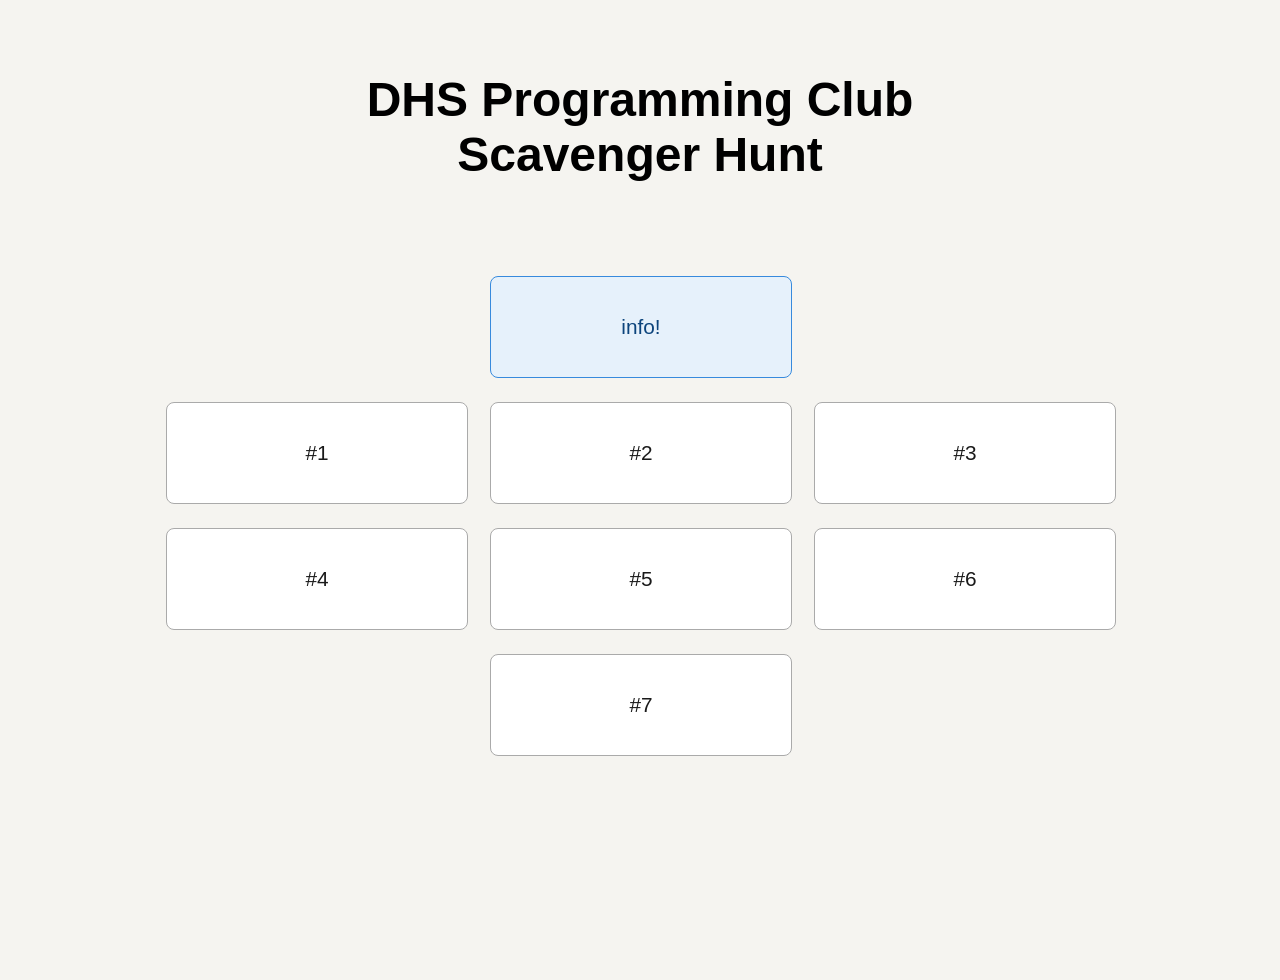
<file: index.html>
<!DOCTYPE html>
<html lang="en">
<head>
  <meta charset="UTF-8" />
  <meta name="viewport" content="width=device-width, initial-scale=1.0" />
  <link rel="stylesheet" href="styles.css">
  <title>DHS Scavenger Hunt</title>
</head>
    <body>
        <div class="header">
            <h1>DHS Programming Club<br>Scavenger Hunt</h1>
        </div>

        <div class="grid">
            <div class="spacer"></div>
            <a href="info.html" class="btn info">info!</a>
            <div class="spacer"></div>
            <a href="puzzles/puzzle1.html" class="btn" data-puzzle="1">#1</a>
            <a href="puzzles/puzzle2.html" class="btn" data-puzzle="2">#2</a>
            <a href="puzzles/puzzle3.html" class="btn" data-puzzle="3">#3</a>
            <a href="puzzles/puzzle4.html" class="btn" data-puzzle="4">#4</a>
            <a href="puzzles/puzzle5.html" class="btn" data-puzzle="5">#5</a>
            <a href="puzzles/puzzle6.html" class="btn" data-puzzle="6">#6</a>
            <div class="spacer"></div>
            <a href="puzzles/puzzle7.html" class="btn" data-puzzle="7">#7</a>
        </div>

        <a href="submit.html" class="btn submit-final" id="final-submit" style="display:none">
            Submit !!
        </a>

        <script src="scripts.js"></script>
    </body>
</html>
</file>
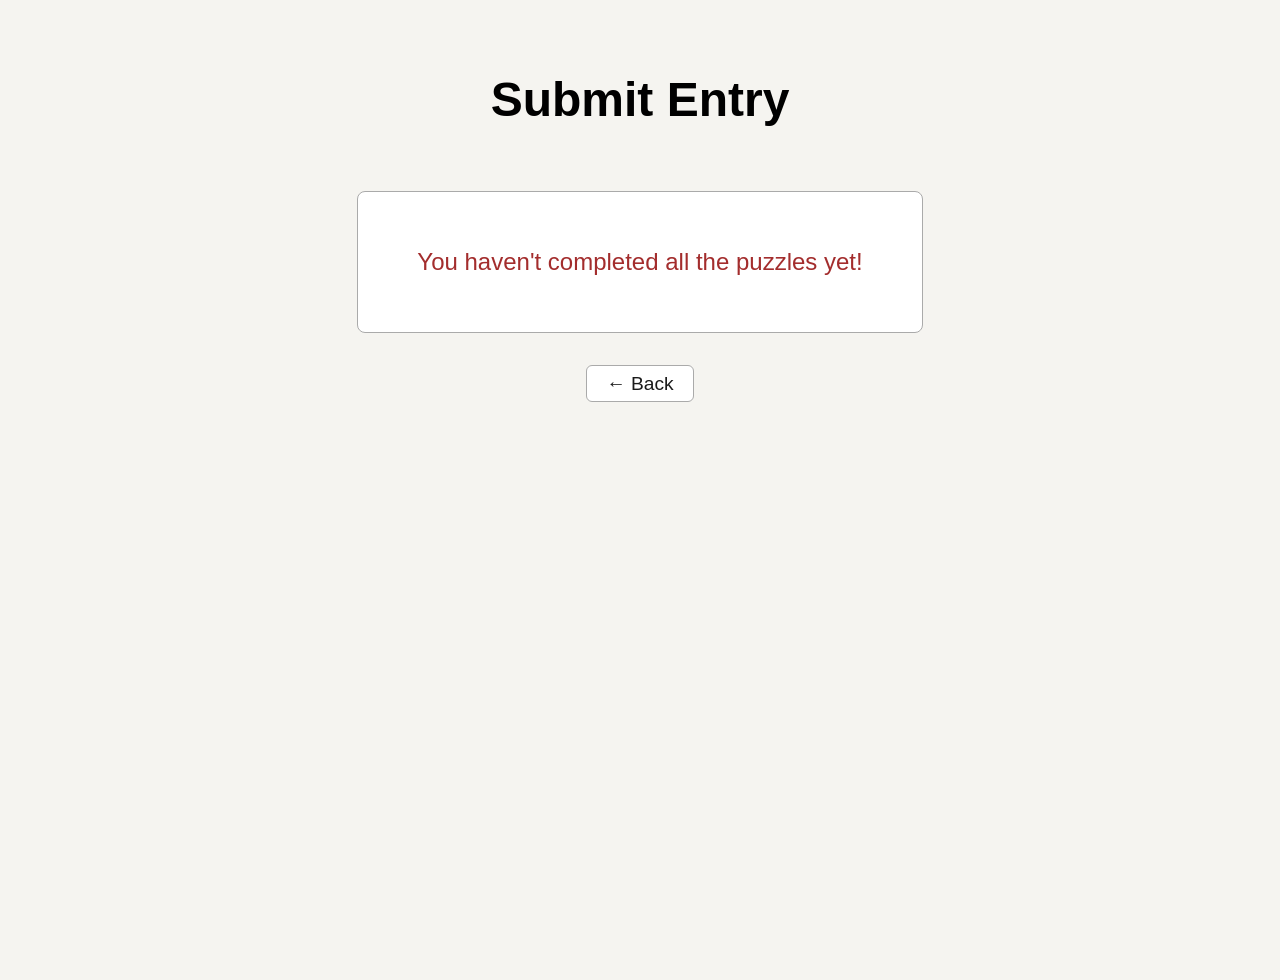
<file: submit.html>
<!DOCTYPE html>
<html lang="en">
    <head>
    <meta charset="UTF-8" />
    <meta name="viewport" content="width=device-width, initial-scale=1.0" />
    <link rel="stylesheet" href="styles.css">
    <title>Submit</title>
    </head>
    <body>
        <div class="header">
            <h1>Submit Entry</h1>
        </div>

        <div class="blocked" id="blocked" style="display:none">
            <p>You haven't completed all the puzzles yet!</p>
        </div>

        <div class="submit-box" id="submit-section" style="display:none">
            <p>Congratulations on completing all puzzles!</p>
            <label>
                Full Name
                <input type="text" id="name-input" autocomplete="off" />
            </label>
            
            <p class="name-error" id="name-error"></p>

            <button class="submit-btn" id="generate-btn">Generate My Unique Submission ID</button>

            <div class="code-section" id="code-section" style="display:none">
                <p>Your unique submission ID. Copy this exactly into the form:</p>
                <div class="code-display" id="submission-code"></div>
                <div style="text-align: center;">
                    <a class="form-link" href="https://forms.gle/e9nKQbiEd86HH6FQ7" target="_blank">
                        Open Submission Form
                    </a>
                </div>
            </div>
        </div>

    <a href="index.html" class="back-btn">← Back</a>

    <script src="scripts.js"></script>
    </body>
</html>
</file>
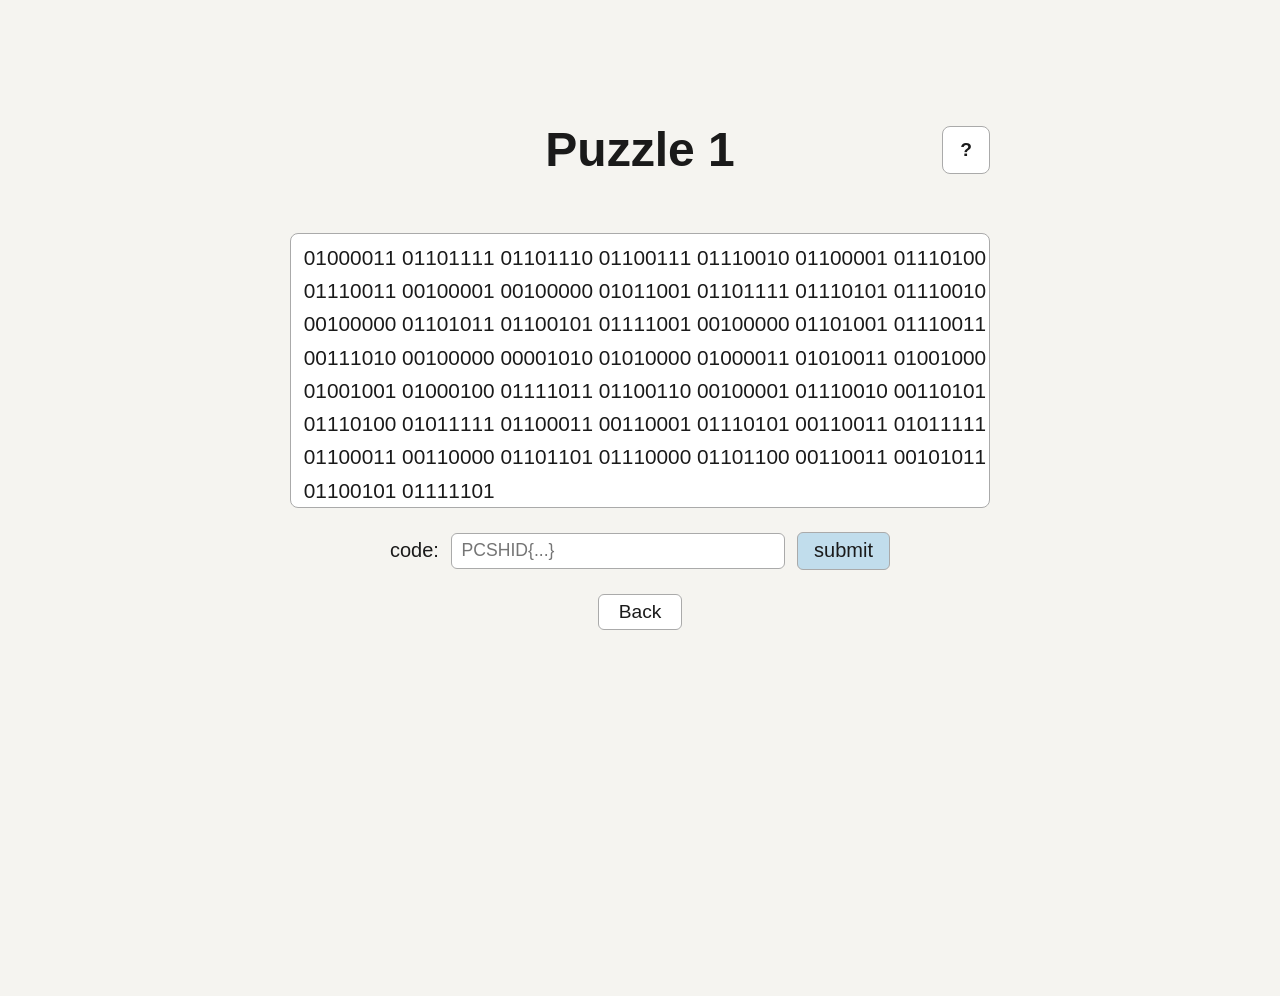
<file: puzzles/puzzle1.html>
<!DOCTYPE html>
<html lang="en">
<head>
  <meta charset="UTF-8" />
  <meta name="viewport" content="width=device-width, initial-scale=1.0" />
  <link rel="stylesheet" href="puzzles-style.css">
  <title>Puzzle 1</title>
</head>
<body>
    <script>
        const PUZZLE_NUMBER = 1;
        const ANSWER_HASH = "aff07e568d04b2ca73ef235969aaef3d8f700468ac183413a9c6a33660312ed0";
        const ENCRYPTED_CLUE = "UPwh5gELWX1GJm3GWw39BLAnHCe5KVZzu6LAHP5b3rHei9r7LFAug/4JY1QhrtaVu50/UKFFY6GO3JZf/fsmRr7RePusDTWRcEnBCeUSJdNjT/gaNTPH6NV40+5hi6em";
    </script>

    <div class="header">
        <h1>Puzzle 1</h1>
        <button class="hint-btn" onclick="openOverlay('hint-overlay')">?</button>
    </div>

    <div class="puzzle-box">
        01000011 01101111 01101110 01100111 01110010 01100001 01110100 01110011 00100001 00100000 01011001 01101111 01110101 01110010 00100000 01101011 01100101 01111001 00100000 01101001 01110011 00111010 00100000 00001010 01010000 01000011 01010011 01001000 01001001 01000100 01111011 01100110 00100001 01110010 00110101 01110100 01011111 01100011 00110001 01110101 00110011 01011111 01100011 00110000 01101101 01110000 01101100 00110011 00101011 01100101 01111101
    </div>

    <div class="code-row">
        <label for="code-input">code:</label>
        <input type="text" id="code-input" placeholder="PCSHID{...}" autocomplete="off" />
        <button class="submit-btn" onclick="checkAnswer()">submit</button>
    </div>

    <a href="../index.html" class="back-btn">Back</a>

    <div class="overlay" id="hint-overlay">
        <div class="overlay-card">
        <button class="close-btn" onclick="closeOverlay('hint-overlay')">&#x2715;</button>
        <h2>Hints</h2>
        <p>Is there a website where you could convert those zeroes and ones into plain text?</p>
        </div>
    </div>

    <div class="overlay" id="submit-overlay">
        <div class="overlay-card">
        <button class="close-btn" onclick="closeOverlay('submit-overlay')">&#x2715;</button>
        <h2>Result</h2>
        <p id="result-msg"></p>
        </div>
    </div>

    <script src="puzzle-scripts.js"></script>

</body>
</html>
</file>
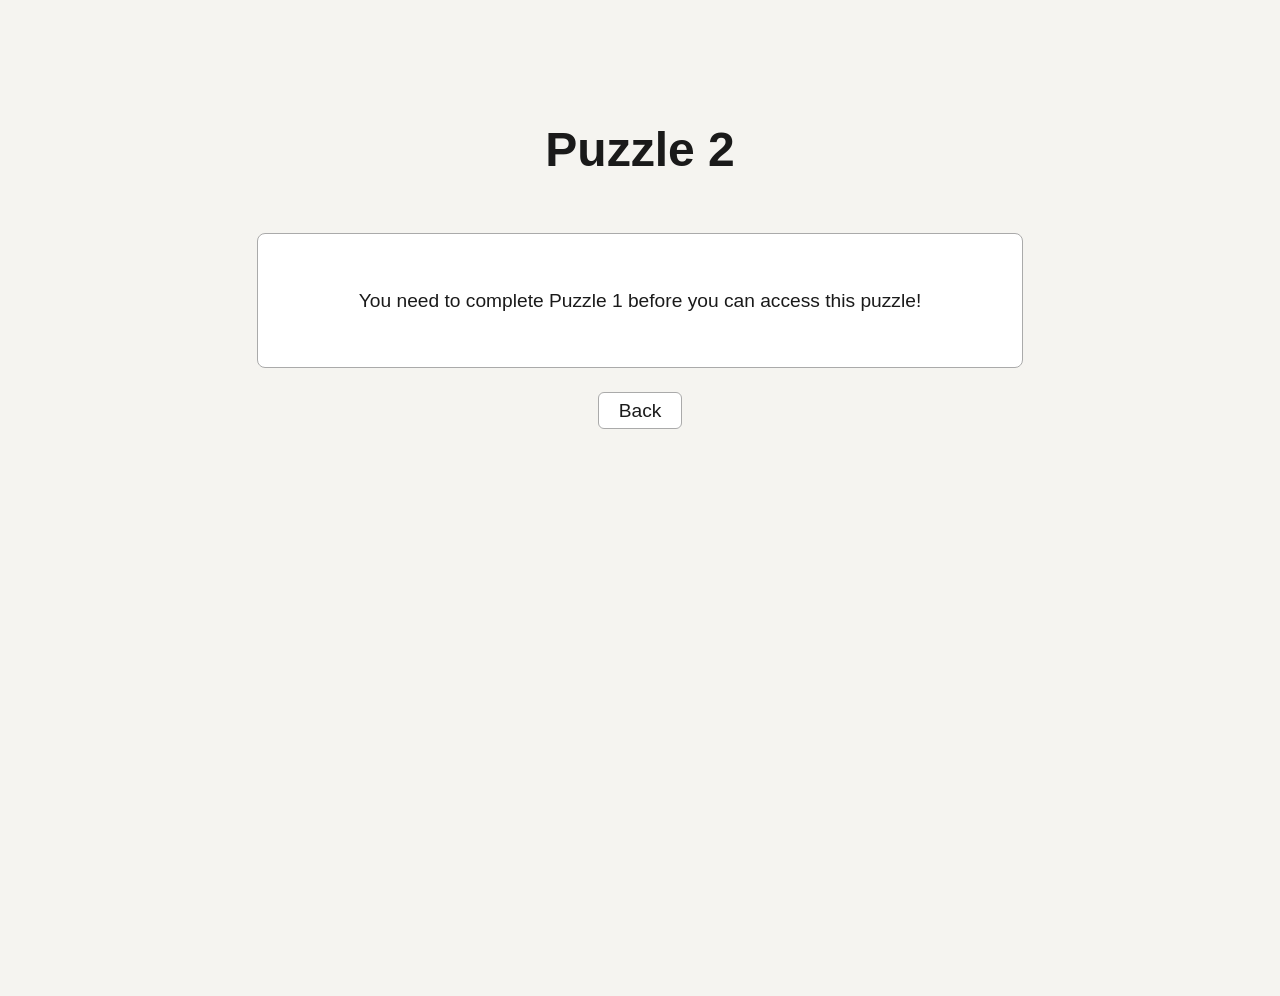
<file: puzzles/puzzle2.html>
<!DOCTYPE html>
<html lang="en">
<head>
  <meta charset="UTF-8" />
  <meta name="viewport" content="width=device-width, initial-scale=1.0" />
  <link rel="stylesheet" href="puzzles-style.css">
  <title>Puzzle 2</title>
</head>
<body>
  <script>
    const PUZZLE_NUMBER = 2;
    const ANSWER_HASH = "530a0c644da169bc8f5186f33b481a92e540402f044226dbf79fa93417a905ed";
    const ENCRYPTED_CLUE = "yePuua5TrTBHOAUQUKhVoxmvwUaGE2SPLhHDkZ8ldYa1s3NFZWHx0ITjv0bPAM+/MOK26bal5sWaQaQGwLa7M+3L6LqO7wjGCUoWdjkxe5s=";
    const KEY_HASH = "bed7ef56035a9e4e09f1d773c3b0c2026b2f0088c8decad8a22cb53a3576ff15";
  </script>

  <div class="header">
    <h1>Puzzle 2</h1>
    <button class="hint-btn" id="hint-button" onclick="openOverlay('hint-overlay')" style="display:none">?</button>
  </div>

  <div class="gate" id="not-complete-gate">
    <p>You need to complete Puzzle 1 before you can access this puzzle!</p>
  </div>

  <div class="gate" id="key-gate">
    <p>Enter the key from Puzzle 1 to unlock this puzzle.</p>
    <div class="gate-row">
      <input type="text" id="key-input" placeholder="enter key..." autocomplete="off" />
      <button class="submit-btn" onclick="checkKey()">unlock</button>
    </div>
    <p class="gate-error" id="key-error"></p>
  </div>

  <div class="puzzle-content">
      <div class="puzzle-box">
        I wish I could turn this into letters somehow.<br><br>
        <strong>5043534849447B315F6C75765F624073335F31367D</strong>
      </div>
      <div class="code-row" style="margin-top: 1.5rem;">
        <label for="code-input">code:</label>
        <input type="text" id="code-input" placeholder="PCSHID{...}" autocomplete="off" />
        <button class="submit-btn" onclick="checkAnswer()">submit</button>
      </div>
  </div>

  <a href="../index.html" class="back-btn">Back</a>

  <div class="overlay" id="hint-overlay">
    <div class="overlay-card">
      <button class="close-btn" onclick="closeOverlay('hint-overlay')">&#x2715;</button>
      <h2>Hints</h2>
      <p>I wonder what Base 16 is... maybe there's a converter online?</p>
    </div>
  </div>

  <div class="overlay" id="submit-overlay">
    <div class="overlay-card">
      <button class="close-btn" onclick="closeOverlay('submit-overlay')">&#x2715;</button>
      <h2>Result</h2>
      <p id="result-msg"></p>
    </div>
  </div>

  <script src="puzzle-scripts.js"></script>
</body>
</html>
</file>
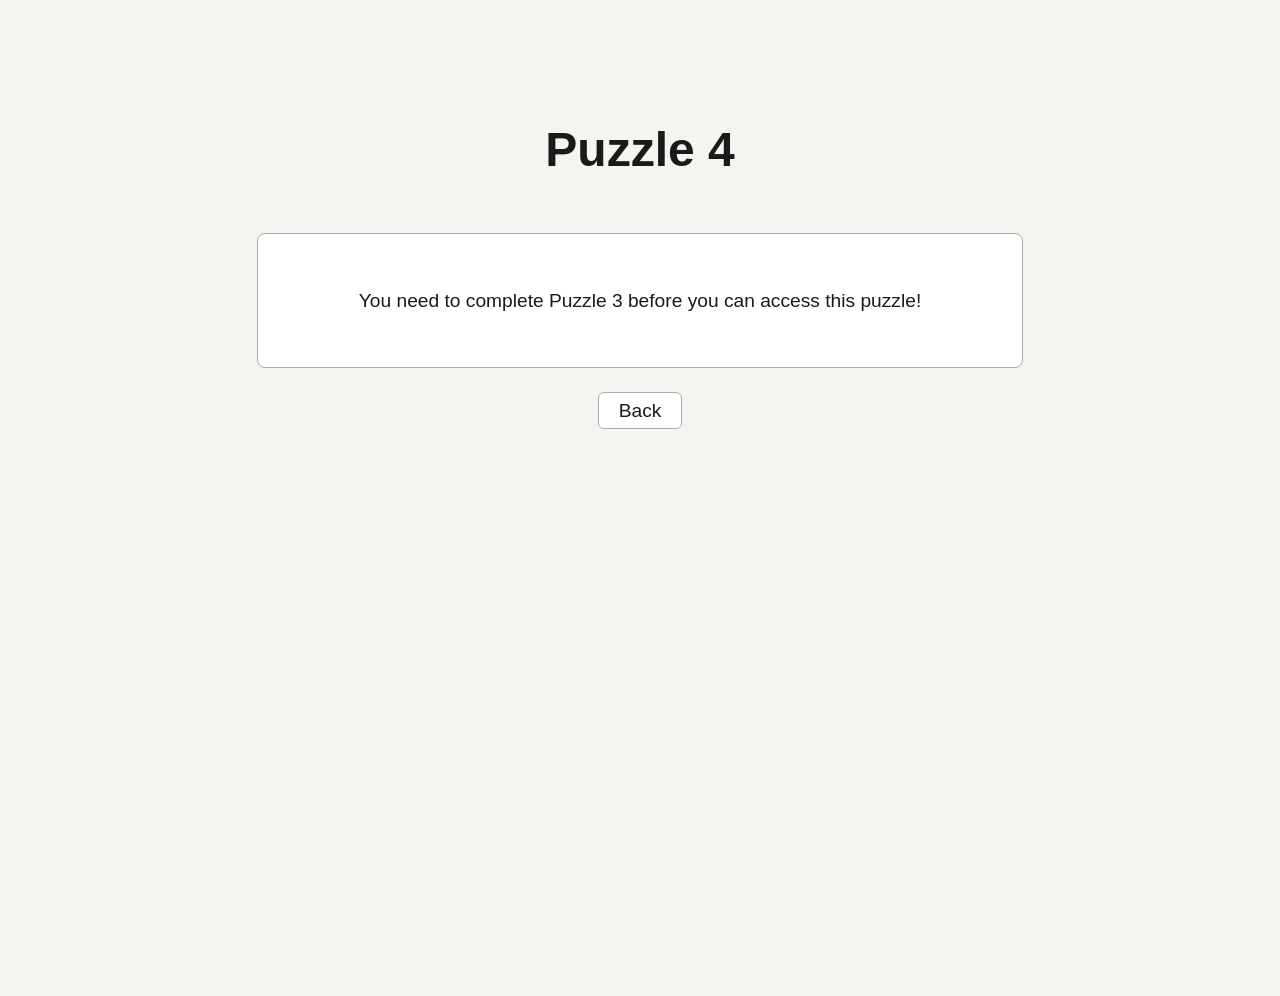
<file: puzzles/puzzle4.html>
<!DOCTYPE html>
<html lang="en">
<head>
  <meta charset="UTF-8" />
  <meta name="viewport" content="width=device-width, initial-scale=1.0" />
  <link rel="stylesheet" href="puzzles-style.css">
  <title>Puzzle 4</title>
</head>
<body>
  <script>
    const PUZZLE_NUMBER = 4;
    const ANSWER_HASH = "f13e7dbf5690decdacec17c7fc6353df7d523fafe13241633554d75e72f8838e";
    const ENCRYPTED_CLUE = "mI1V0AS61Bo0OnV1euaMctSTEuy7xR2pcYvRA1mJKTWv8a5EzGvJF5ZDEjYeU+VI2751vJa9exvO284OBdjGXxpcPG1lUFg8GShehsVJUYM=";
    const KEY_HASH = "c3e2d78f3ff335724b4029f06505b511e4f8f01e258828de29849b36b40b55d0";
  </script>

  <div class="header">
    <h1>Puzzle 4</h1>
    <button class="hint-btn" id="hint-button" onclick="openOverlay('hint-overlay')" style="display:none">?</button>
  </div>

  <div class="gate" id="not-complete-gate">
    <p>You need to complete Puzzle 3 before you can access this puzzle!</p>
  </div>

  <div class="gate" id="key-gate">
    <p>Enter the key from Puzzle 3 to unlock this puzzle.</p>
    <div class="gate-row">
      <input type="text" id="key-input" placeholder="enter key..." autocomplete="off" />
      <button class="submit-btn" onclick="checkKey()">unlock</button>
    </div>
    <p class="gate-error" id="key-error"></p>
  </div>

  <div class="puzzle-content">
      <div class="puzzle-box">
        How do you like your eggs in the morning?<br><br>
        <strong style="font-size:1.3em; letter-spacing:0.1em;">vebstnsaeieierdl</strong>
      </div>
      <div class="code-row" style="margin-top: 1.5rem;">
        <label for="code-input">code:</label>
        <input type="text" id="code-input" placeholder="PCSHID{...}" autocomplete="off" />
        <button class="submit-btn" onclick="checkAnswer()">submit</button>
      </div>
  </div>

  <a href="../index.html" class="back-btn">Back</a>

  <div class="overlay" id="hint-overlay">
    <div class="overlay-card">
      <button class="close-btn" onclick="closeOverlay('hint-overlay')">&#x2715;</button>
      <h2>Hints</h2>
      <p>I'm very particular about my eggs. I like them scrambled.</p>
    </div>
  </div>

  <div class="overlay" id="submit-overlay">
    <div class="overlay-card">
      <button class="close-btn" onclick="closeOverlay('submit-overlay')">&#x2715;</button>
      <h2>Result</h2>
      <p id="result-msg"></p>
    </div>
  </div>

  <script src="puzzle-scripts.js"></script>
</body>
</html>
</file>
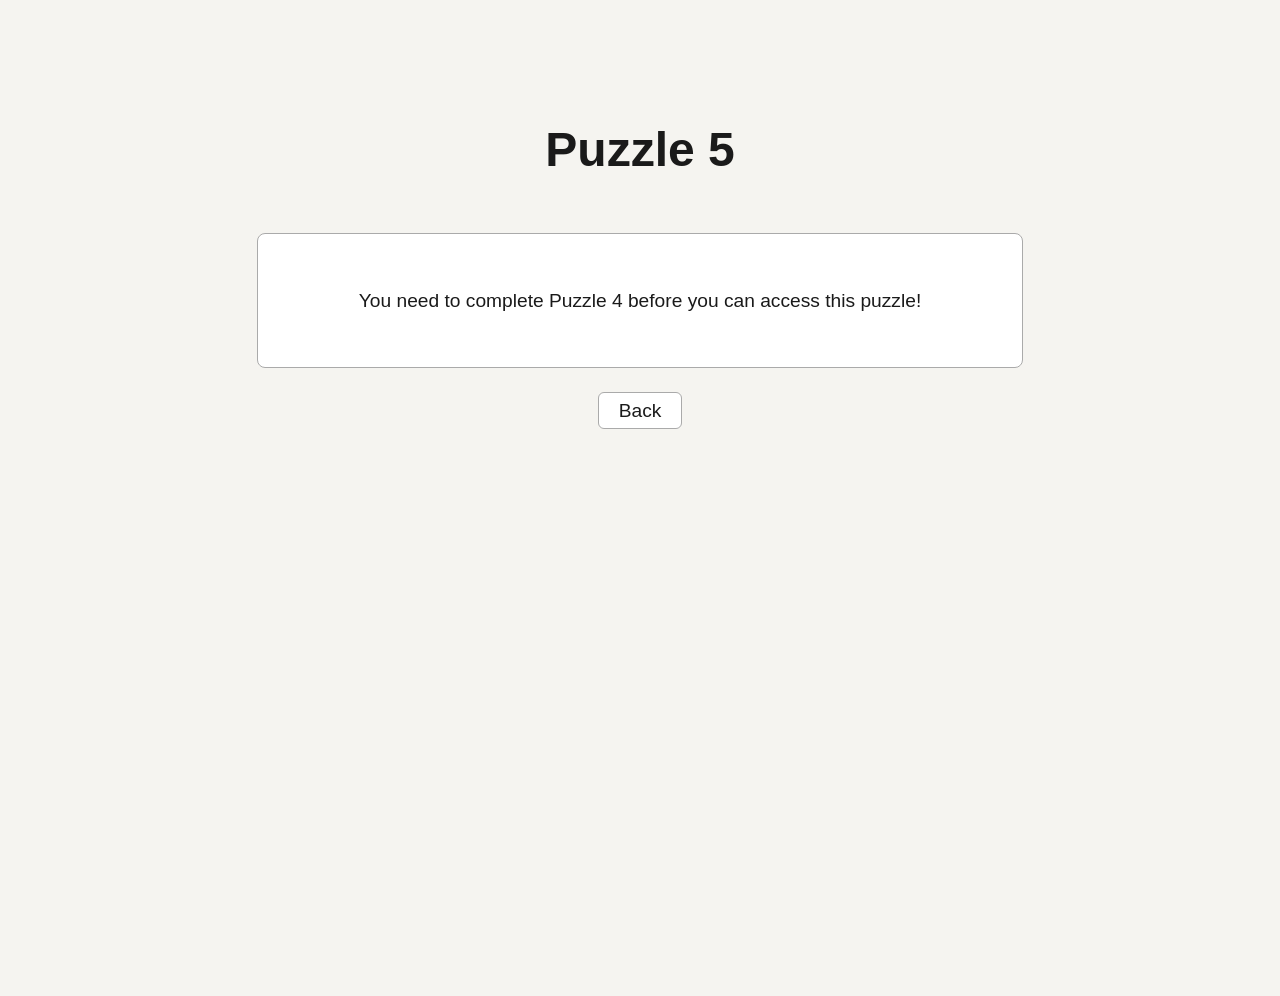
<file: puzzles/puzzle5.html>
<!DOCTYPE html>
<html lang="en">
<head>
  <meta charset="UTF-8" />
  <meta name="viewport" content="width=device-width, initial-scale=1.0" />
  <link rel="stylesheet" href="puzzles-style.css">
  <title>Puzzle 5</title>
</head>
<body>
  <script>
    const PUZZLE_NUMBER = 5;
    const ANSWER_HASH = "d87a789ddd211b7e6a5a2301ee248b497446aeaf21e3af959b5468e9a52b9d22";
    const ENCRYPTED_CLUE = "PIeYAymXntY73gbtOvYoBs5k98D8uTwABppuHrZpmxXq72eyE6yv0xyOBptvcKQddNAuQ3x6XS+S5OtzQcvsPE6cXB67KXrzZBSkGma8ua1Va3SpdoTmHAjbmKVgcbQTx1WDtgU7ardSn06bTo2KjMGffbaHSnkoI5iDGgP01NjRCAd3YWD4VqwCLxbD1hSD";
    const KEY_HASH = "4ba3e8e3765f2970eb37fae535353dd623d40a0507848c3c1dd240a5a7eb995e";
  </script>

  <div class="header">
    <h1>Puzzle 5</h1>
    <button class="hint-btn" id="hint-button" onclick="openOverlay('hint-overlay')" style="display:none">?</button>
  </div>

  <div class="gate" id="not-complete-gate">
    <p>You need to complete Puzzle 4 before you can access this puzzle!</p>
  </div>

  <div class="gate" id="key-gate">
    <p>Enter the key from Puzzle 4 to unlock this puzzle.</p>
    <div class="gate-row">
      <input type="text" id="key-input" placeholder="enter key..." autocomplete="off" />
      <button class="submit-btn" onclick="checkKey()">unlock</button>
    </div>
    <p class="gate-error" id="key-error"></p>
  </div>

  <div class="puzzle-content">
      <div class="puzzle-box">
        Look into the project below and see what you can find! Maybe there are parts to a hidden ID, if you're lucky...<br><br>
        <iframe
          src="https://scratch.mit.edu/projects/1309718817/embed"
          allowtransparency="true"
          width="485"
          height="402"
          frameborder="0"
          scrolling="no"
          allowfullscreen
          style="display:block; margin:0 auto;">
        </iframe>
      </div>
      <div class="code-row" style="margin-top: 1.5rem;">
        <label for="code-input">code:</label>
        <input type="text" id="code-input" placeholder="PCSHID{...}" autocomplete="off" />
        <button class="submit-btn" onclick="checkAnswer()">submit</button>
      </div>
  </div>

  <a href="../index.html" class="back-btn">Back</a>

  <div class="overlay" id="hint-overlay">
    <div class="overlay-card">
      <button class="close-btn" onclick="closeOverlay('hint-overlay')">&#x2715;</button>
      <h2>Hints</h2>
      <p>Don't trust everything the project says! Make sure you look through <em>everything</em> in the project even including the code itself.</p>
    </div>
  </div>

  <div class="overlay" id="submit-overlay">
    <div class="overlay-card">
      <button class="close-btn" onclick="closeOverlay('submit-overlay')">&#x2715;</button>
      <h2>Result</h2>
      <p id="result-msg"></p>
    </div>
  </div>

  <script src="puzzle-scripts.js"></script>
</body>
</html>
</file>
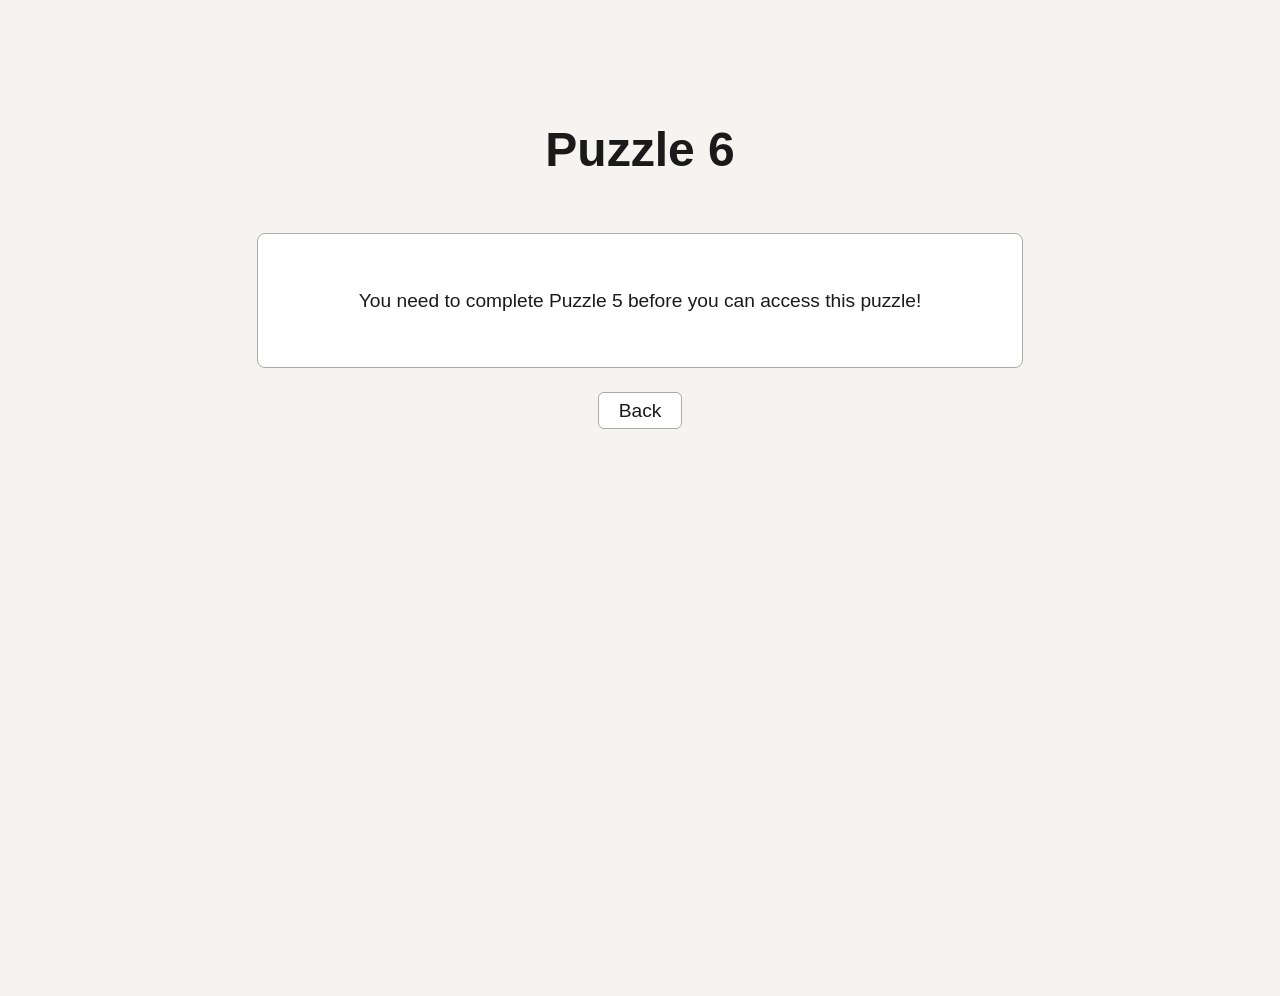
<file: puzzles/puzzle6.html>
<!DOCTYPE html>
<html lang="en">
<head>
  <meta charset="UTF-8" />
  <meta name="viewport" content="width=device-width, initial-scale=1.0" />
  <link rel="stylesheet" href="puzzles-style.css">
  <title>Puzzle 6</title>
</head>
<body>
  <script>
    const PUZZLE_NUMBER = 6;
    const ANSWER_HASH = "b22e001cfc4a5ffd075dce9231af7b0741c697d9e728bc966fab9aeba13d81df";
    const ENCRYPTED_CLUE = "UHUJIxMCqhi/9K/rZMOST71VoTGH4ynOE9a4GVuuY77QsnANaODbRya2hnbNk/zGiW8EDNhO94+lz/jNVnLLZQ==";
    const KEY_HASH = "2cf24dba5fb0a30e26e83b2ac5b9e29e1b161e5c1fa7425e73043362938b9824";
  </script>

  <div class="header">
    <h1>Puzzle 6</h1>
    <button class="hint-btn" id="hint-button" onclick="openOverlay('hint-overlay')" style="display:none">?</button>
  </div>

  <div class="gate" id="not-complete-gate">
    <p>You need to complete Puzzle 5 before you can access this puzzle!</p>
  </div>

  <div class="gate" id="key-gate">
    <p>Enter the key from Puzzle 5 to unlock this puzzle.</p>
    <div class="gate-row">
      <input type="text" id="key-input" placeholder="enter key..." autocomplete="off" />
      <button class="submit-btn" onclick="checkKey()">unlock</button>
    </div>
    <p class="gate-error" id="key-error"></p>
  </div>

  <div class="puzzle-content">
      <div class="puzzle-box">
        How long will it take you to solve this problem???? Maybe 64 minutes? Maybe 13?<br><br>
        <strong>Q0ZQVVZRe0YwMWkzcV9xMGhvMXJfcDFjdTNlOTA0fQ==</strong>
      </div>
      <div class="code-row" style="margin-top: 1.5rem;">
        <label for="code-input">code:</label>
        <input type="text" id="code-input" placeholder="SCAV{...}" autocomplete="off" />
        <button class="submit-btn" onclick="checkAnswer()">submit</button>
      </div>
  </div>

  <a href="../index.html" class="back-btn">Back</a>

  <div class="overlay" id="hint-overlay">
    <div class="overlay-card">
      <button class="close-btn" onclick="closeOverlay('hint-overlay')">&#x2715;</button>
      <h2>Hints</h2>
      <p>There are websites that can identify what cipher is being used, try
        <a href="https://www.dcode.fr/cipher-identifier" target="_blank">dcode.fr/cipher-identifier</a>.
        But remember: there might be more than one layer...</p>
    </div>
  </div>

  <div class="overlay" id="submit-overlay">
    <div class="overlay-card">
      <button class="close-btn" onclick="closeOverlay('submit-overlay')">&#x2715;</button>
      <h2>Result</h2>
      <p id="result-msg"></p>
    </div>
  </div>

  <script src="puzzle-scripts.js"></script>
</body>
</html>
</file>
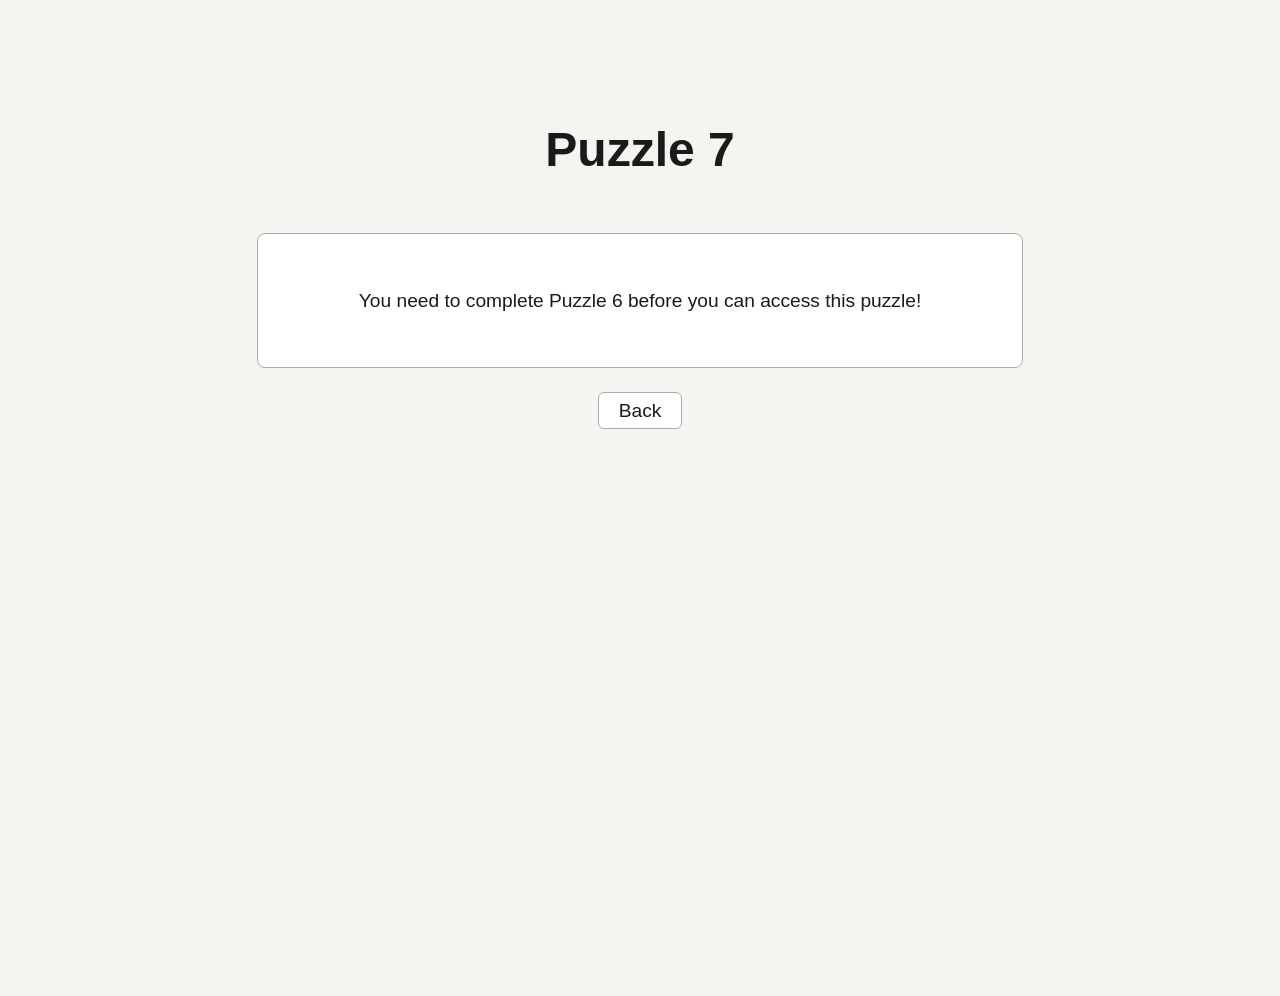
<file: puzzles/puzzle7.html>
<!DOCTYPE html>
<html lang="en">
<head>
  <meta charset="UTF-8" />
  <meta name="viewport" content="width=device-width, initial-scale=1.0" />
  <link rel="stylesheet" href="puzzles-style.css">
  <title>Puzzle 7</title>
</head>
<body>
  <script>
    const PUZZLE_NUMBER = 7;
    const ANSWER_HASH = "afc926afa93c41ee72d55bbe804c89772b08c765f936044eb10dafdf8e2fdfc1";
    const ENCRYPTED_CLUE = "rHshDf1sZe+3XjQTLQrlkP5fV19tWsbeC5yFQ79uW4oGRy4ThJiFmHqNqxaJR+mFxMWbWD7C0hnV0BsOT/ieGbTA95ewDrrWmUVYPsLRFk2vANczmKqlUIsv5gVMmPEY=";
    const KEY_HASH = "2ad562319767157087dda0dec6391f4479f8a04869ab0cc8d3a9c3637dae73b5";
  </script>

  <div class="header">
    <h1>Puzzle 7</h1>
    <button class="hint-btn" id="hint-button" onclick="openOverlay('hint-overlay')" style="display:none">?</button>
  </div>

  <div class="gate" id="not-complete-gate">
    <p>You need to complete Puzzle 6 before you can access this puzzle!</p>
  </div>

  <div class="gate" id="key-gate">
    <p>Enter the key from Puzzle 6 to unlock this puzzle.</p>
    <div class="gate-row">
      <input type="text" id="key-input" placeholder="enter key..." autocomplete="off" />
      <button class="submit-btn" onclick="checkKey()">unlock</button>
    </div>
    <p class="gate-error" id="key-error"></p>
  </div>

  <div class="puzzle-content">
      <div class="puzzle-box">
        Eight letters are scattered across this image — each one a different color. Can you unscramble them into a real word? Once you have the word, take the hex color codes of the letters <em>in that order</em> and string them together. That string is your answer code.<br><br>
 
        <svg viewBox="0 0 800 600" xmlns="http://www.w3.org/2000/svg" style="width:100%;max-width:700px;display:block;margin:0 auto;background:#fafafa;border-radius:6px;">
          <text x="195" y="217" font-size="72" fill="#504353" font-family="serif" font-weight="bold">C</text>
          <text x="342" y="101" font-size="64" fill="#484944" font-family="serif" font-weight="bold">O</text>
          <text x="446" y="332" font-size="56" fill="#7B6833" font-family="serif" font-weight="bold">N</text>
          <text x="612" y="185" font-size="60" fill="#785F63" font-family="serif" font-weight="bold">F</text>
          <text x="280" y="440" font-size="68" fill="#306433" font-family="serif" font-weight="bold">U</text>
          <text x="90" y="390" font-size="58" fill="#355F34" font-family="serif" font-weight="bold">S</text>
          <text x="555" y="500" font-size="62" fill="#72335F" font-family="serif" font-weight="bold">E</text>
          <text x="390" y="560" font-size="54" fill="#66756E" font-family="serif" font-weight="bold">D</text>
        </svg>
      </div>
      <div class="code-row" style="margin-top: 1.5rem;">
        <label for="code-input">code:</label>
        <input type="text" id="code-input" placeholder="SCAV{...}" autocomplete="off" />
        <button class="submit-btn" onclick="checkAnswer()">submit</button>
      </div>
  </div>

  <a href="../index.html" class="back-btn">Back</a>

  <div class="overlay" id="hint-overlay">
    <div class="overlay-card">
      <button class="close-btn" onclick="closeOverlay('hint-overlay')">&#x2715;</button>
      <h2>Hints</h2>
      <ol style="padding-left:1.2rem; line-height:2.2;">
        <li>Try unscrambling the 8 letters first - what common English word can they spell?</li>
        <li>Once you have the word, look up the hex color code of each letter <em>in word order</em> and concatenate them all. That's your code (without any # symbols or spaces).</li>
      </ol>
    </div>
  </div>

  <div class="overlay" id="submit-overlay">
    <div class="overlay-card">
      <button class="close-btn" onclick="closeOverlay('submit-overlay')">&#x2715;</button>
      <h2>Result</h2>
      <p id="result-msg"></p>
    </div>
  </div>

  <script src="puzzle-scripts.js"></script>
</body>
</html>
</file>
<file: styles.css>
:root {
    --button-width: clamp(80px, 25vw, 300px);
}

body {
    font-family: sans-serif;
    background: #f5f4f0;
    min-height: 100vh;
    display: flex;
    align-items: center;
    flex-direction: column;
    gap: 2rem;
    padding: 2rem;
}

.header {
    text-align: center;
}

h1 {
    font-size: clamp(1.4rem, 5vw, 3rem);
}

.grid {
    padding-top: 30px;
    display: grid;
    grid-template-columns: repeat(3, var(--button-width));
    gap: clamp(0.5rem, 2vw, 1.5rem);
}

.btn {
    display: flex;
    align-items: center;
    justify-content: center;
    width: var(--button-width);
    height: clamp(50px, 15vw, 100px);
    border: 1.5px solid #aaa;
    border-radius: 8px;
    background: #ffffff;
    color: #1a1a1a;
    font-size: clamp(0.85rem, 3vw, 1.3rem);
    font-weight: 500;
    text-decoration: none;
}

.btn:hover { 
    background: #e8e6e0; 
}

.btn:active { 
    transform: scale(0.97); 
}

.btn.info {
    border-color: #378ADD;
    color: #0C447C;
    background: #E6F1FB;
}

.btn.info:hover { 
    background: #B5D4F4; 
}

.spacer {
    width: var(--button-width);
    height: clamp(50px, 15vw, 100px);
}

.btn.completed {
  background: #d4edda;
  border-color: #0F6E56;
  color: #0F6E56;
}

.btn.completed:hover {
  background: #b8dfc3;
}

.submit-final {
    margin-top: 50px;
    width: var(--button-width);
    height: clamp(50px, 15vw, 100px);
    background: #d4e8ed;
    border-color: #0F6E56;
    color: #0F6E56;
    font-size: clamp(1rem, 3vw, 1.2rem);
    text-align: center;
}

.submit-final:hover { 
    background: #b8d6df; 
}

.submit-box {
    width: 100%;
    max-width: 500px;
    background: #fff;
    border: 1.5px solid #aaa;
    border-radius: 8px;
    padding: 2rem;
    display: flex;
    flex-direction: column;
    gap: 1.2rem;
}

.submit-box p {
    color: #0F6E56;
    font-weight: 600;
    font-size: clamp(0.95rem, 2.5vw, 1.1rem);
    margin: 0;
}

.submit-box label {
    font-size: clamp(0.9rem, 2.5vw, 1rem);
    font-weight: 500;
    color: #1a1a1a;
    display: flex;
    flex-direction: column;
    gap: 0.4rem;
}

.submit-box input {
    padding: 0.4rem 0.6rem;
    border: 1.5px solid #aaa;
    border-radius: 6px;
    font-size: clamp(0.9rem, 2.5vw, 1rem);
    background: #f5f4f0;
    color: #1a1a1a;
}

.name-error {
    color: #A32D2D;
    font-size: clamp(0.8rem, 2vw, 0.9rem);
    margin: 0;
}

.code-section {
    background: #f5f4f0;
    border: 1.5px solid #aaa;
    border-radius: 8px;
    padding: 1.2rem;
    display: flex;
    flex-direction: column;
    gap: 0.75rem;
}

.code-section p {
    color: #1a1a1a;
    font-weight: 400;
    font-size: clamp(0.85rem, 2.5vw, 0.95rem);
    margin: 0;
}

.code-display {
    margin: 15px;
    font-family: monospace;
    font-size: clamp(1.2rem, 4vw, 1.6rem);
    font-weight: 700;
    color: #0C447C;
    letter-spacing: 0.15em;
    text-align: center;
    background: #fff;
    border: 1.5px solid #378ADD;
    border-radius: 6px;
    padding: 0.6rem 1rem;
}

.form-link {
    display: inline-block;
    text-align: center;
    padding: 0.5rem 1.2rem;
    background: #c1ddec;
    border: 1.5px solid #aaa;
    border-radius: 6px;
    color: #1a1a1a;
    text-decoration: none;
    font-size: clamp(0.9rem, 2.5vw, 1rem);
    font-weight: 500;
}

.form-link:hover { background: #b2cbd9; }

.blocked {
    width: 100%;
    max-width: 500px;
    background: #fff;
    border: 1.5px solid #aaa;
    border-radius: 8px;
    padding: 2rem;
    text-align: center;
    font-size: clamp(1rem, 2.5vw, 1.5rem);
    color: #A32D2D;
    display: flex;
    flex-direction: column;
    gap: 1rem;
    align-items: center;
}

.back-btn {
    padding: 0.4rem 1.2rem;
    border: 1.5px solid #aaa;
    border-radius: 6px;
    background: #fff;
    color: #1a1a1a;
    text-decoration: none;
    font-size: clamp(1rem, 2.5vw, 1.2rem);
}

.submit-btn {
    padding: 0.4rem 1rem;
    border: 1.5px solid #aaa;
    border-radius: 6px;
    background: #c1ddec;
    cursor: pointer;
    color: #1a1a1a;
    white-space: nowrap;
    font-size: clamp(0.9rem, 2.2vw, 1rem);
    font-family: sans-serif;
    align-self: center;
    width: fit-content;
    padding: 0.4rem 2rem;
}

.submit-btn:hover { background: #b2cbd9; }
.submit-btn:active { transform: scale(0.97); }

.back-btn:hover { background: #e8e6e0; }
.back-btn:active { transform: scale(0.97); }
</file>
<file: puzzles/puzzles-style.css>
body {
    font-family: sans-serif;
    background: #f5f4f0;
    min-height: 100vh;
    display: flex;
    flex-direction: column;
    align-items: center;
    padding: 2rem 1rem 3rem; /* extra padding at bottom */
    gap: 1.5rem;
}

.header {
    width: 100%;
    max-width: 700px;
    position: relative;
    display: flex;
    align-items: center;
    justify-content: center;
    padding-top: 50px;
}

h1 {
    font-size: clamp(1.4rem, 5vw, 3rem);
    color: #1a1a1a;
}

.hint-btn {
    position: absolute;
    right: 0;
    width: clamp(36px, 8vw, 48px);
    height: clamp(36px, 8vw, 48px);
    border: 1.5px solid #aaa;
    border-radius: 8px;
    background: #fff;
    font-size: clamp(1rem, 3vw, 1.2rem);
    font-weight: 600;
    cursor: pointer;
    color: #1a1a1a;
}

.hint-btn:hover { 
    background: #e8e6e0; 
}

.puzzle-box {
    width: 100%;
    max-width: 700px;
    background: #fff;
    border: 1.5px solid #aaa;
    border-radius: 8px;
    padding-top: clamp(.2rem, .5vw, 1rem);
    padding-left: clamp(.7rem, 1vw, 1rem);
    min-height: 200px;
    font-size: clamp(0.9rem, 2.7vw, 1.3rem);
    line-height: 1.6;
    color: #1a1a1a;
    box-sizing: border-box;
}

.code-row {
    width: 100%;
    max-width: 500px;
    display: flex;
    align-items: center;
    gap: 0.75rem;
}

.code-row label {
    font-weight: 500;
    color: #1a1a1a;
    white-space: nowrap;
    font-size: clamp(0.9rem, 2.5vw, 1.25rem);
}

.code-row input {
    flex: 1;
    padding: 0.4rem 0.6rem;
    border: 1.5px solid #aaa;
    border-radius: 6px;
    font-size: clamp(0.9rem, 2.5vw, 1.1rem);
    background: #fff;
    color: #1a1a1a;
    min-width: 0;
}

.submit-btn {
    padding: 0.4rem 1rem;
    border: 1.5px solid #aaa;
    border-radius: 6px;
    background: #c1ddec;
    cursor: pointer;
    color: #1a1a1a;
    white-space: nowrap;
    font-size: clamp(0.9rem, 2.5vw, 1.25rem);
}

.submit-btn:hover { 
    background: #b2cbd9; 
}
.submit-btn:active { 
    transform: scale(0.97); 
}

.overlay {
    display: none;
    position: fixed;
    inset: 0;
    background: rgba(0, 0, 0, 0.5);
    align-items: center;
    justify-content: center;
    z-index: 100;
    padding: 1rem;
}

.overlay.active { 
    display: flex; 
}

.overlay-card {
    background: #fff;
    border-radius: 10px;
    padding-left: 1rem;
    padding-bottom: .4rem;
    width: 100%;
    max-width: 500px;
    position: relative;
}

.overlay-card h2 {
    font-size: clamp(1rem, 1.5vw, 1.5rem);
    font-weight: 600;
    margin-bottom: 0.75rem;
    color: #1a1a1a;
}

.overlay-card p {
    font-size: clamp(1rem, 2.5vw, 1.2rem);
    color: #444;
    line-height: 1.5;
    margin-bottom: 0.5rem;
}

.close-btn {
    position: absolute;
    top: 0.75rem;
    right: 0.75rem;
    background: none;
    border: none;
    font-size: 1.3rem;
    cursor: pointer;
    color: #888;
    line-height: 1;
}

.close-btn:hover { 
    color: #1a1a1a; 
}

.back-btn {
  padding: 0.4rem 1.2rem;
  border: 1.5px solid #aaa;
  border-radius: 6px;
  background: #fff;
  color: #1a1a1a;
  text-decoration: none;
  font-size: clamp(1rem, 2.5vw, 1.2rem);
}

.back-btn:hover { 
    background: #e8e6e0; 
}

.gate {
    width: 100%;
    max-width: 700px;
    background: #fff;
    border: 1.5px solid #aaa;
    border-radius: 8px;
    padding: 2rem;
    text-align: center;
    font-size: clamp(0.9rem, 2.5vw, 1.2rem);
    color: #1a1a1a;
}

.gate p {
    margin-bottom: 1.2rem;
    line-height: 1.6;
}

.gate-row {
    display: flex;
    align-items: center;
    justify-content: center;
    gap: 0.75rem;
    flex-wrap: wrap;
}

.gate-row input {
    padding: 0.4rem 0.6rem;
    border: 1.5px solid #aaa;
    border-radius: 6px;
    font-size: clamp(0.9rem, 2.5vw, 1.1rem);
    background: #f5f4f0;
    color: #1a1a1a;
    min-width: 0;
    flex: 1;
    max-width: 300px;
}

.gate-error {
    color: #A32D2D;
    font-size: clamp(0.85rem, 2vw, 1rem);
    margin-top: 0.75rem;
}

#not-complete-gate, #key-gate, .puzzle-content {
    display: none;
}
</file>
